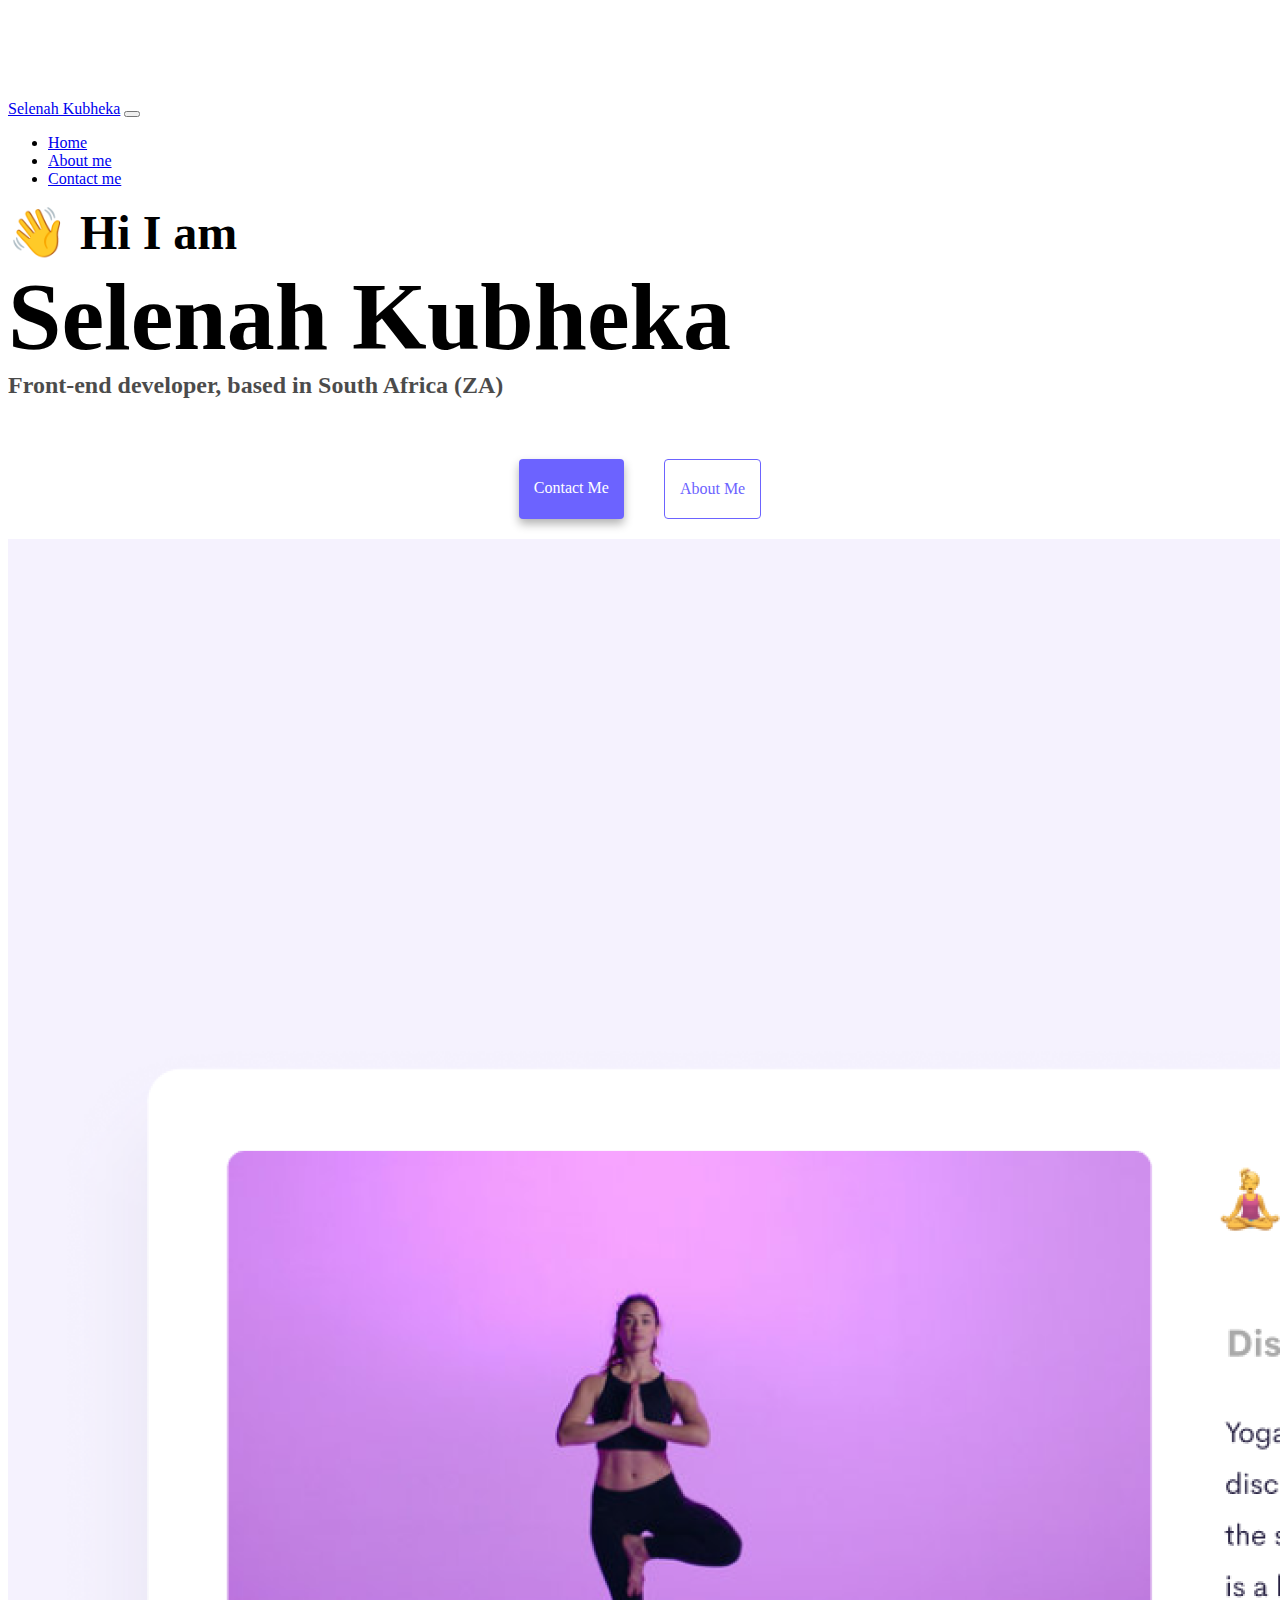
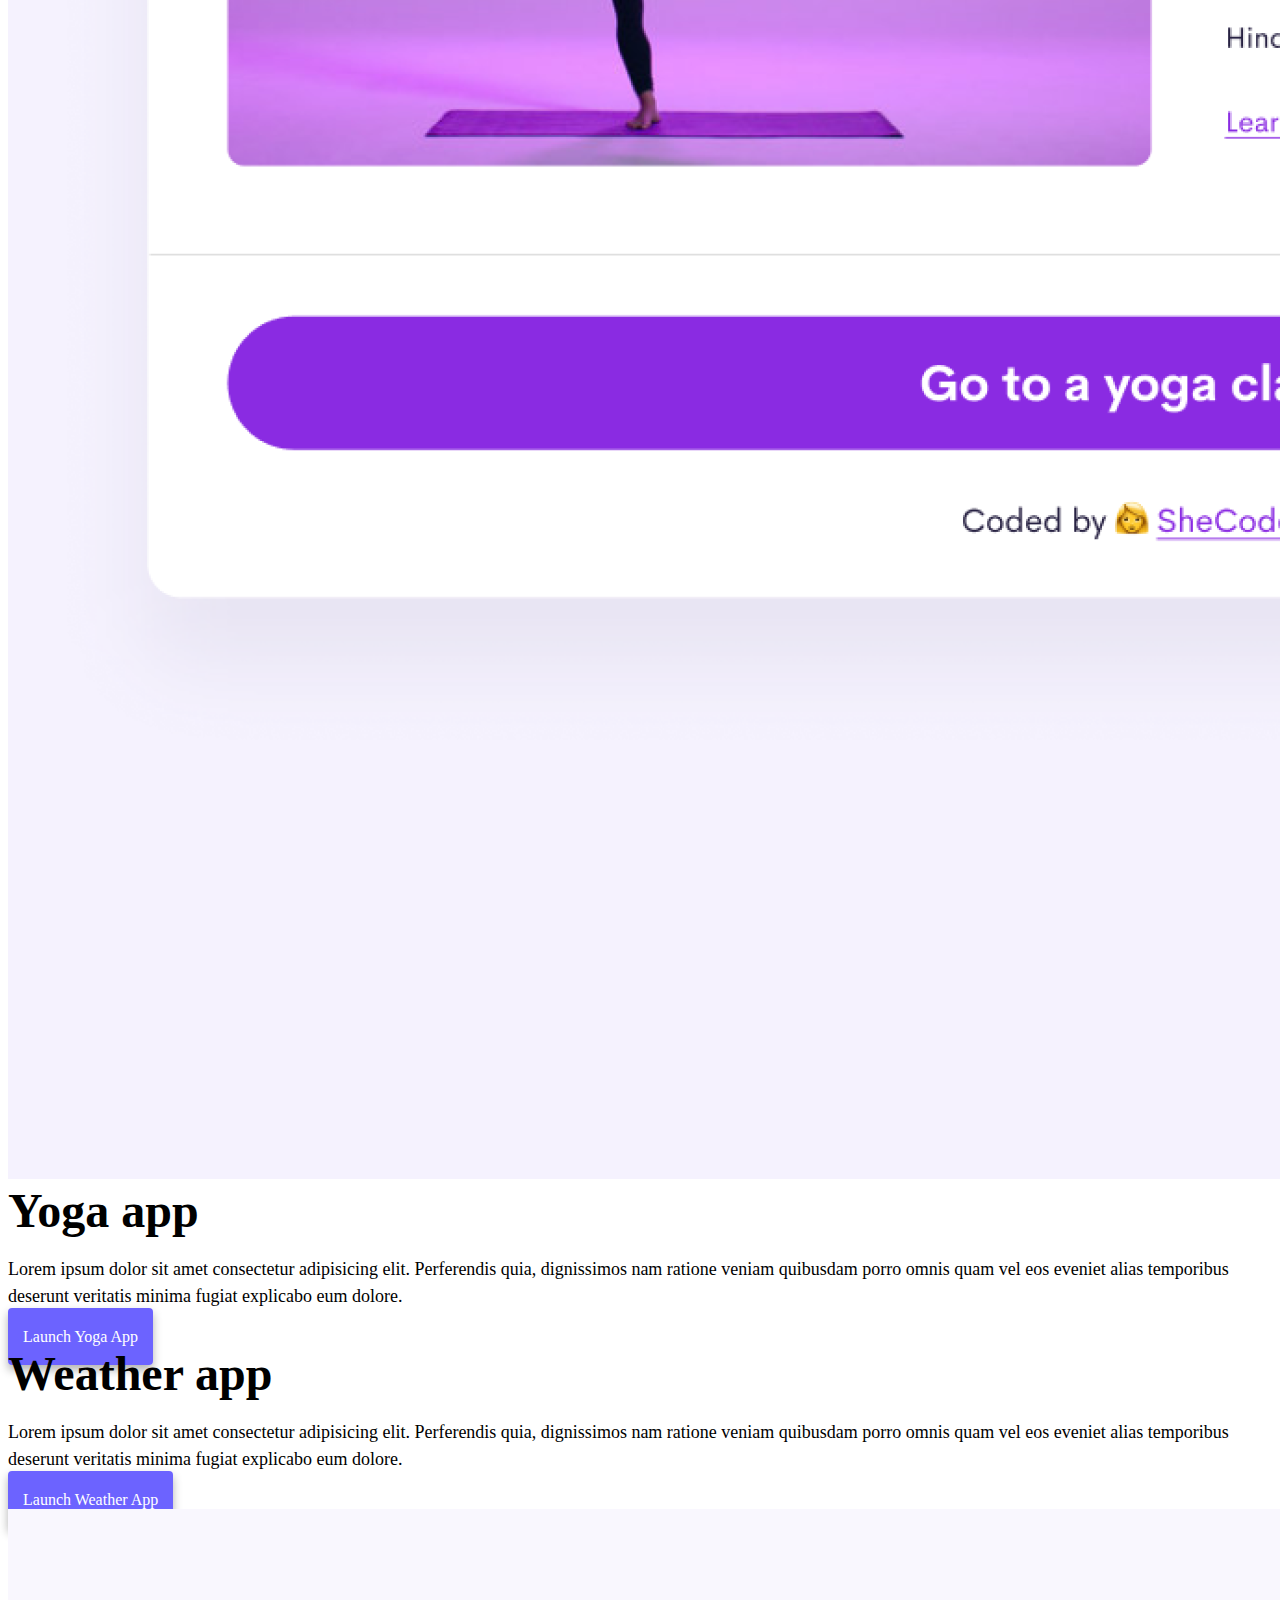
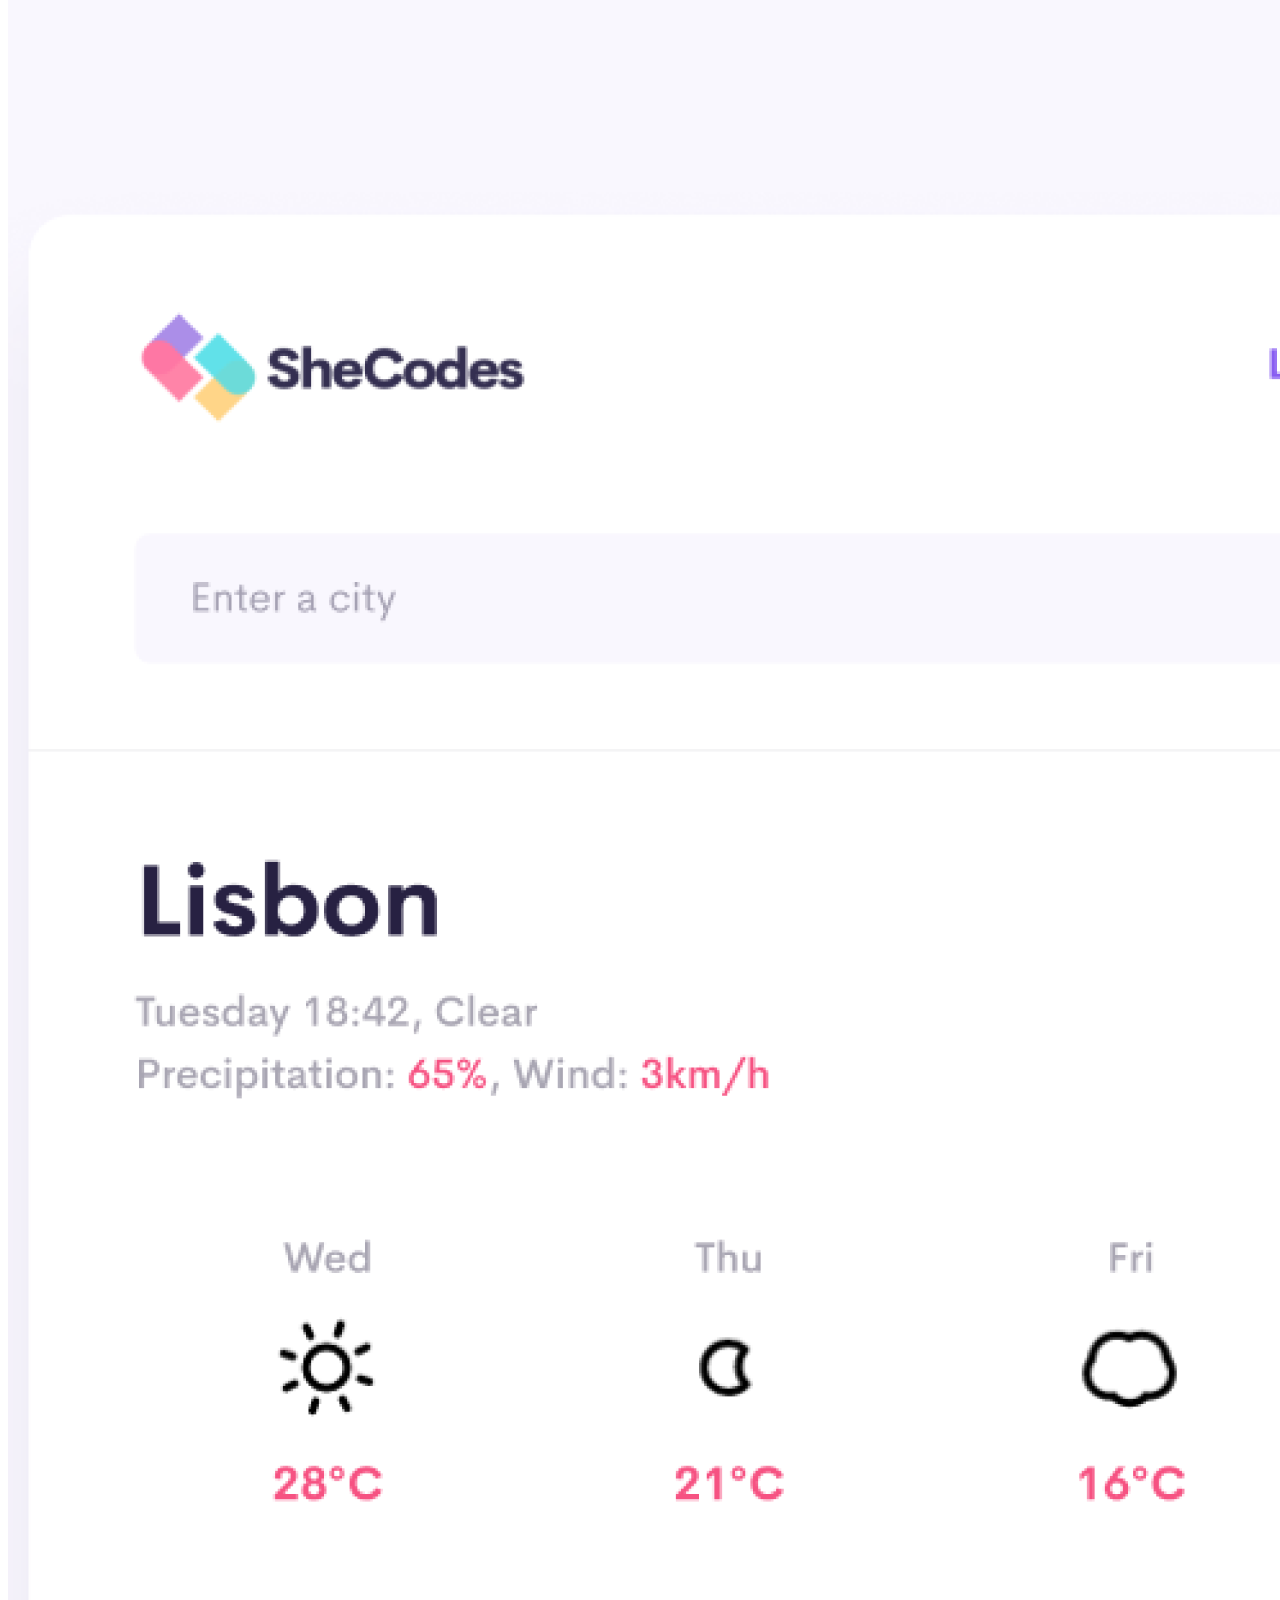
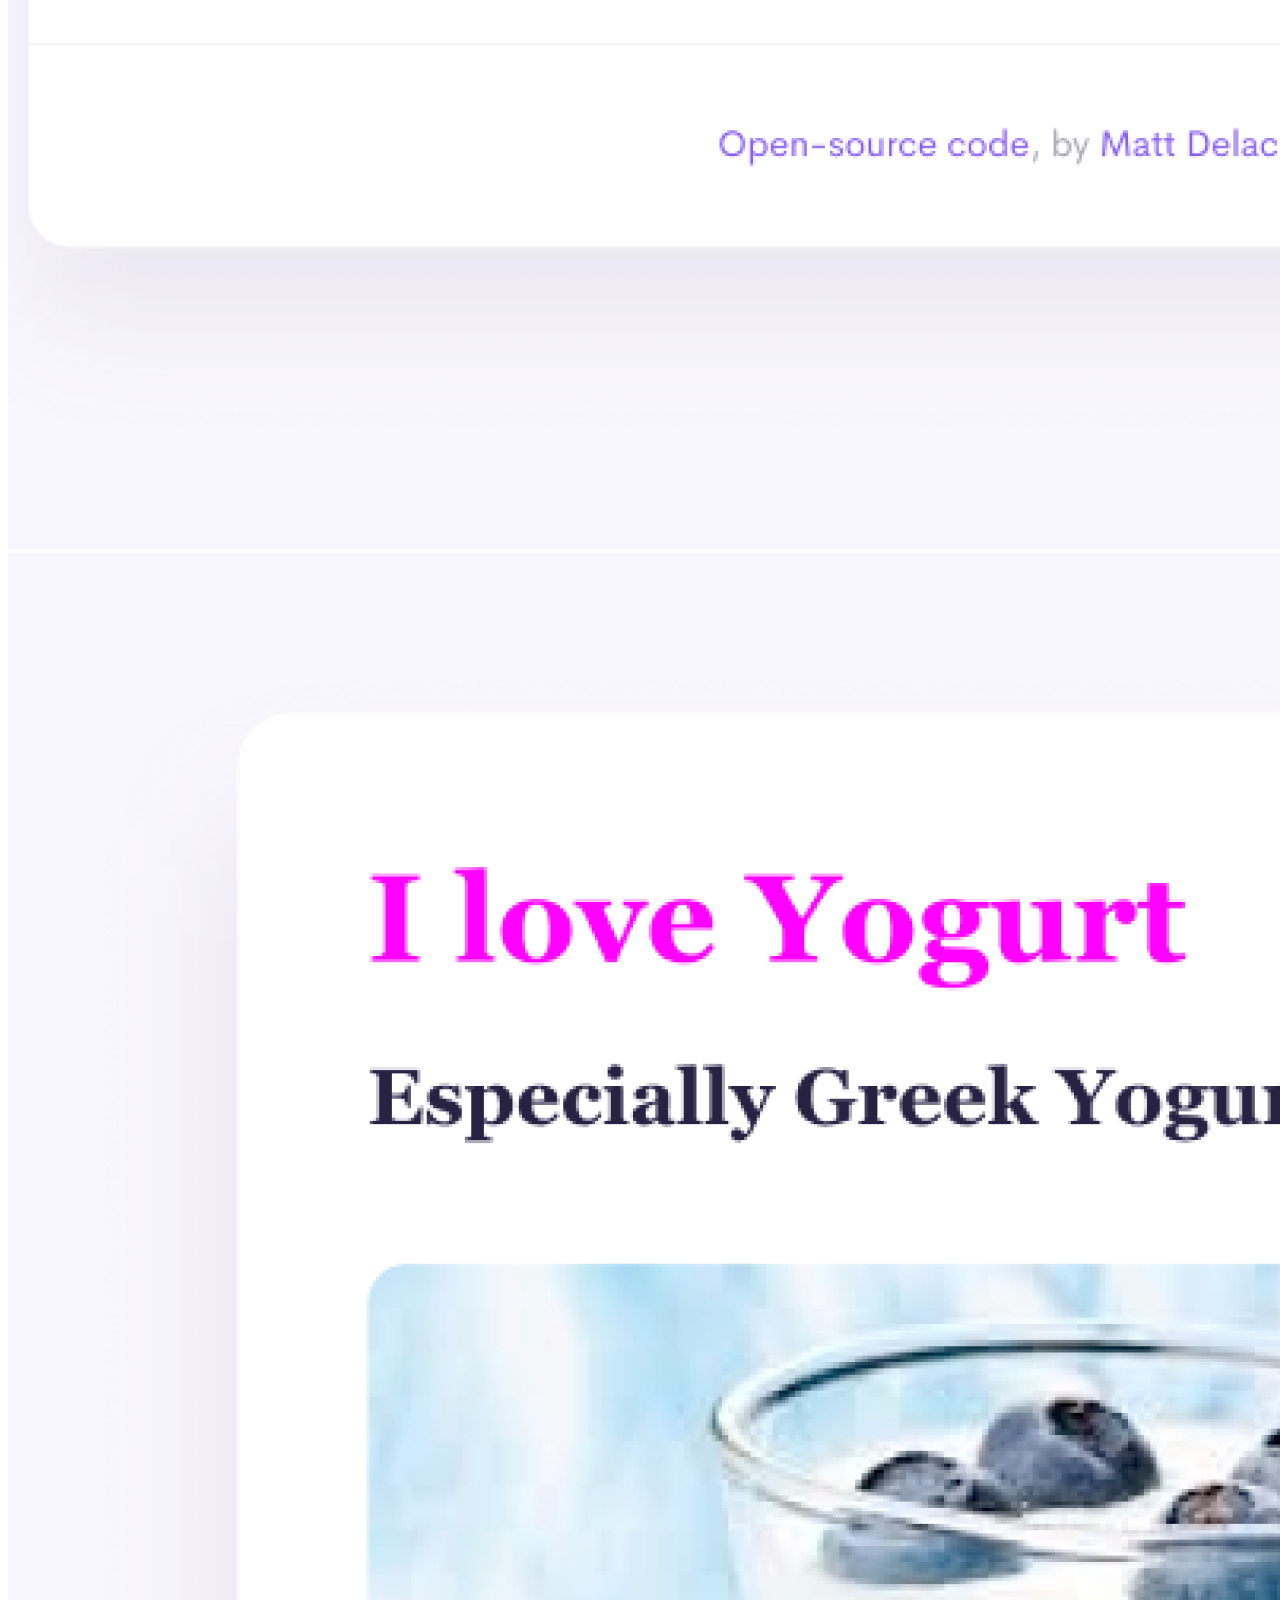
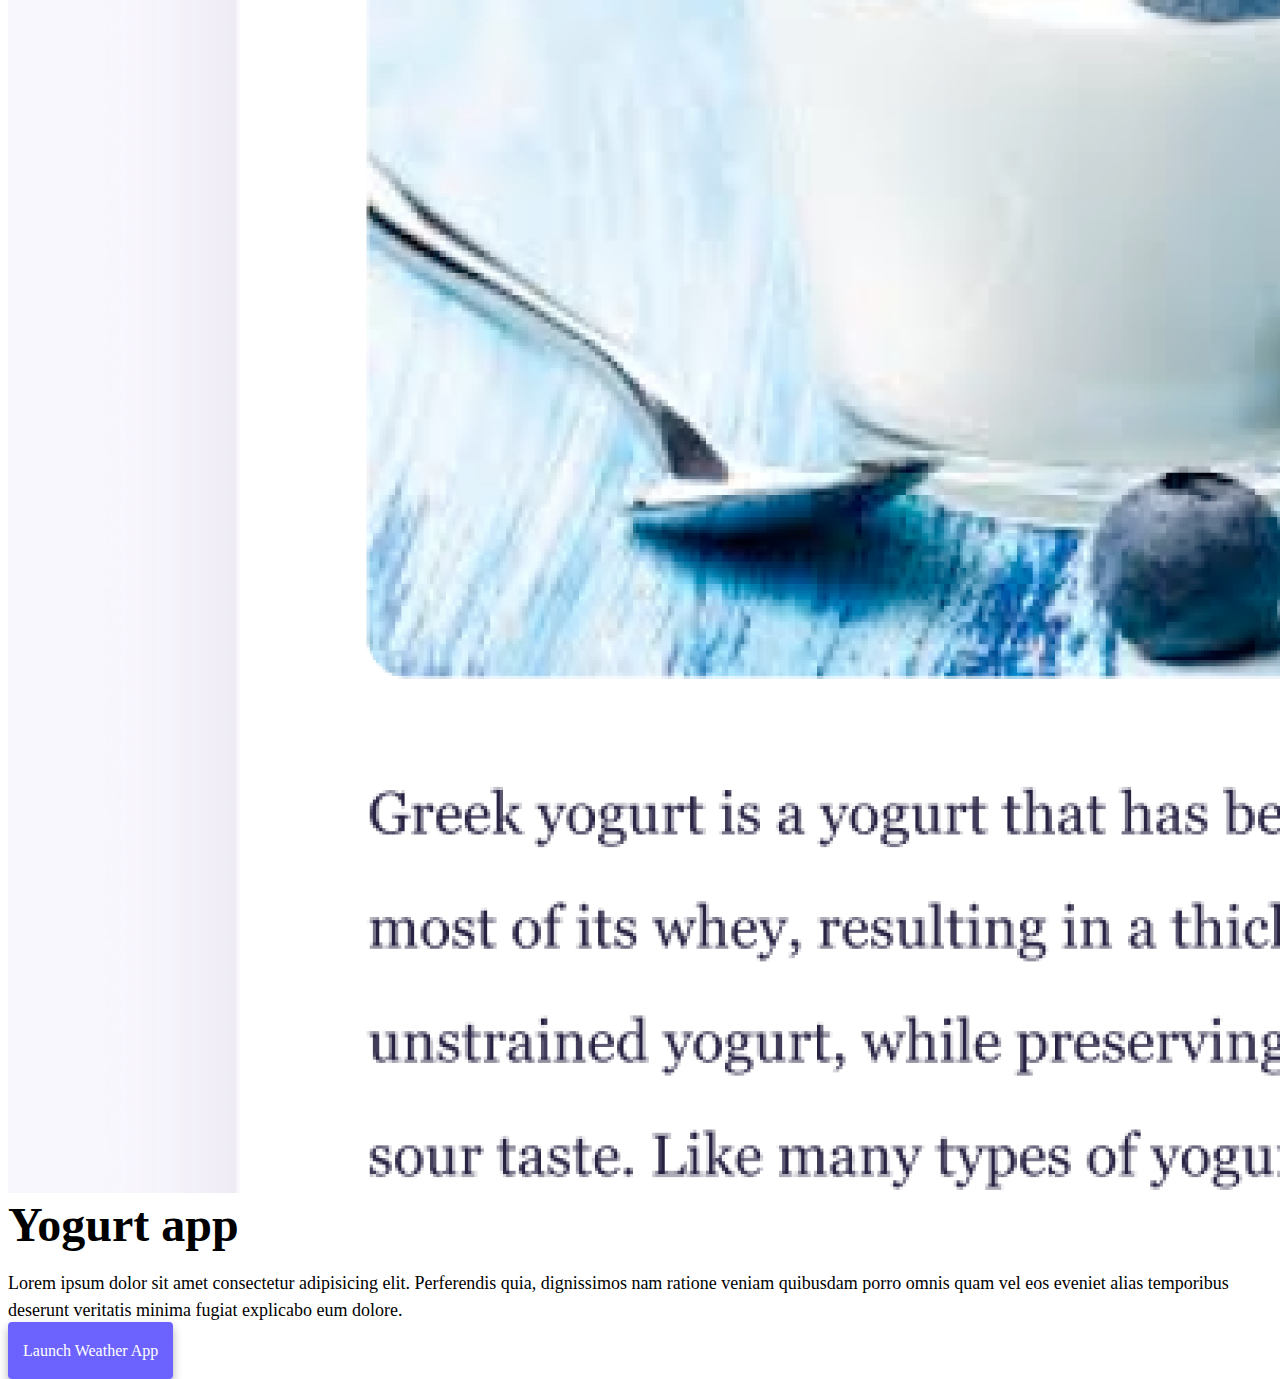
<file: index.html>
<!DOCTYPE html>
<html lang="en">
  <head>
    <meta charset="UTF-8" />
    <meta http-equiv="X-UA-Compatible" content="IE=edge" />
    <meta name="viewport" content="width=device-width, initial-scale=1.0" />
    <meta name="description" content="Services offered in being a developer.">
    <meta name="keywords" content="weather information, yoga information, yogurt information, developer services">
    </meta>
    <title>Selenah Kubheka – Front-End Developer Portfolio</title>
    <link
      href="https://cdn.jsdelivr.net/npm/bootstrap@5.0.0-beta2/dist/css/bootstrap.min.css"
      rel="stylesheet"
      integrity="sha384-BmbxuPwQa2lc/FVzBcNJ7UAyJxM6wuqIj61tLrc4wSX0szH/Ev+nYRRuWlolflfl"
      crossorigin="anonymous"
    />
    <script
      src="https://cdn.jsdelivr.net/npm/bootstrap@5.0.0-beta2/dist/js/bootstrap.bundle.min.js"
      integrity="sha384-b5kHyXgcpbZJO/tY9Ul7kGkf1S0CWuKcCD38l8YkeH8z8QjE0GmW1gYU5S9FOnJ0"
      crossorigin="anonymous"
    ></script>
    <link rel="stylesheet" href="style.css" />
  </head>
  <body>
    <nav class="navbar navbar-expand-lg navbar-light bg-light fixed-top">
      <div class="container">
        <a class="navbar-brand" href="index.html">Selenah Kubheka</a>
        <button
          class="navbar-toggler"
          type="button"
          data-bs-toggle="collapse"
          data-bs-target="#navbarNav"
          aria-controls="navbarNav"
          aria-expanded="false"
          aria-label="Toggle navigation"
        >
          <span class="navbar-toggler-icon"></span>
        </button>
        <div class="collapse navbar-collapse" id="navbarNav">
          <ul class="navbar-nav">
            <li class="nav-item">
              <a class="nav-link active" aria-current="page" href="index.html"
                >Home</a
              >
            </li>
            <li class="nav-item">
              <a class="nav-link" href="about.html">About me</a>
            </li>
            <li class="nav-item">
              <a class="nav-link" href="about.html#contact">Contact me</a>
            </li>
          </ul>
        </div>
      </div>
    </nav>
    <h2 class="text-center">👋 Hi I am</h2>
    <h1 class="text-center">Selenah Kubheka</h1>
    <h3 class="text-center">Front-end developer, based in South Africa (ZA)
    </h3>
    <div class="navigation-links mb-5">
      <a href="about.html#contact" class="primary-link">Contact me</a>
      <a href="about.html" class="secondary-link">About me</a>
    </div>
    <div class="container">
      <div class="row">
        <div class="col-6">
          <img src="images/yoga.png" class="img-fluid rounded" alt="woman doing yoga" />
        </div>
        <div class="col-6">
          <h2 class="mb-3">Yoga app</h2>
          <p>
            Lorem ipsum dolor sit amet consectetur adipisicing elit. Perferendis
            quia, dignissimos nam ratione veniam quibusdam porro omnis quam vel
            eos eveniet alias temporibus deserunt veritatis minima fugiat
            explicabo eum dolore.
          </p>
          <div class="mt-5">
            <a href="#" class="primary-link project-link">Launch Yoga App</a>
          </div>
        </div>
      </div>
      <div class="row mt-5">
        <div class="col-6">
          <h2 class="mb-3">Weather app</h2>
          <p>
            Lorem ipsum dolor sit amet consectetur adipisicing elit. Perferendis
            quia, dignissimos nam ratione veniam quibusdam porro omnis quam vel
            eos eveniet alias temporibus deserunt veritatis minima fugiat
            explicabo eum dolore.
          </p>
          <div class="mt-5">
            <a href="#" class="primary-link project-link">Launch Weather App</a>
          </div>
        </div>
        <div class="col-6">
          <img src="images/weather.png" class="img-fluid rounded" alt="weather app details" />
        </div>
      </div>
      <div class="row mt-5">
        <div class="col-6">
          <img src="images/yogurt.png" class="img-fluid rounded" alt="a cup of dessert made with yogurt" />
        </div>
        <div class="col-6">
          <h2 class="mb-3">Yogurt app</h2>
          <p>
            Lorem ipsum dolor sit amet consectetur adipisicing elit. Perferendis
            quia, dignissimos nam ratione veniam quibusdam porro omnis quam vel
            eos eveniet alias temporibus deserunt veritatis minima fugiat
            explicabo eum dolore.
          </p>
          <div class="mt-5">
            <a href="#" class="primary-link project-link">Launch Weather App</a>
          </div>
        </div>
      </div>
    </div>
  </body>
</html>
</file>
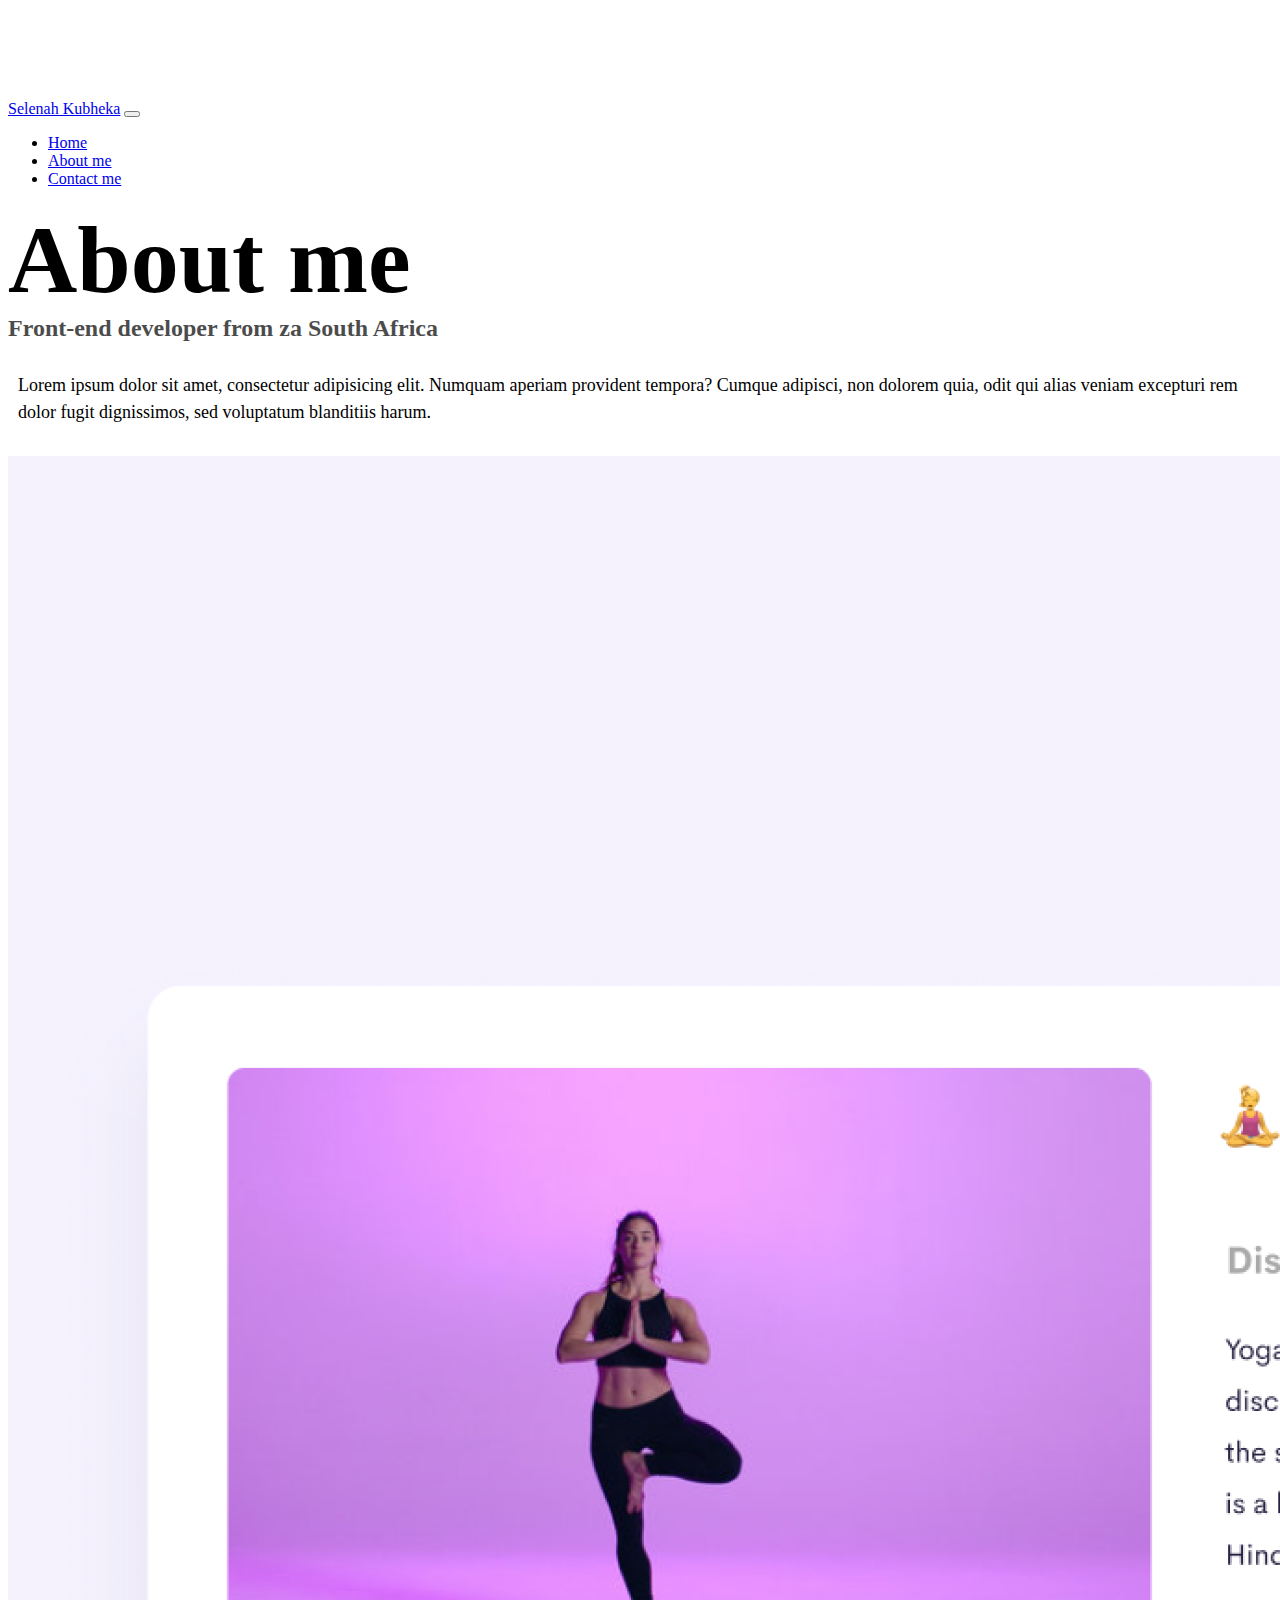
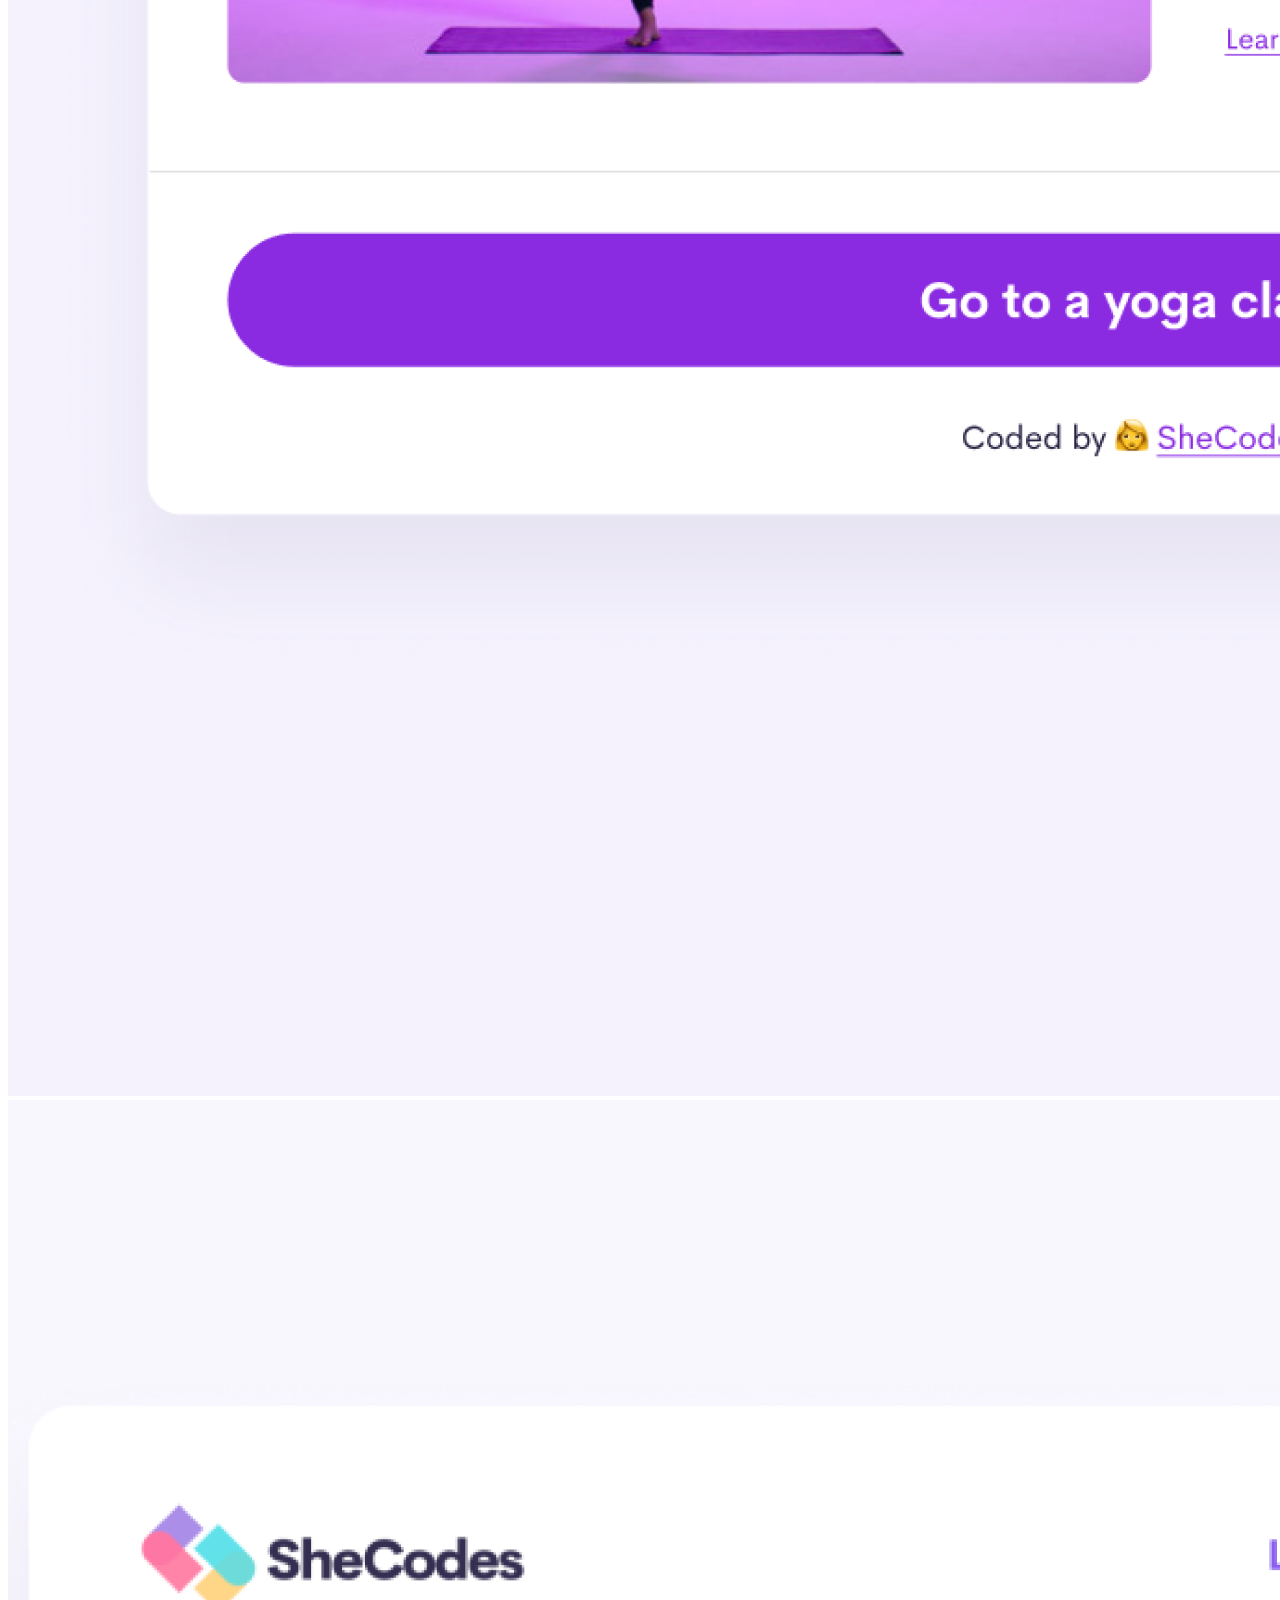
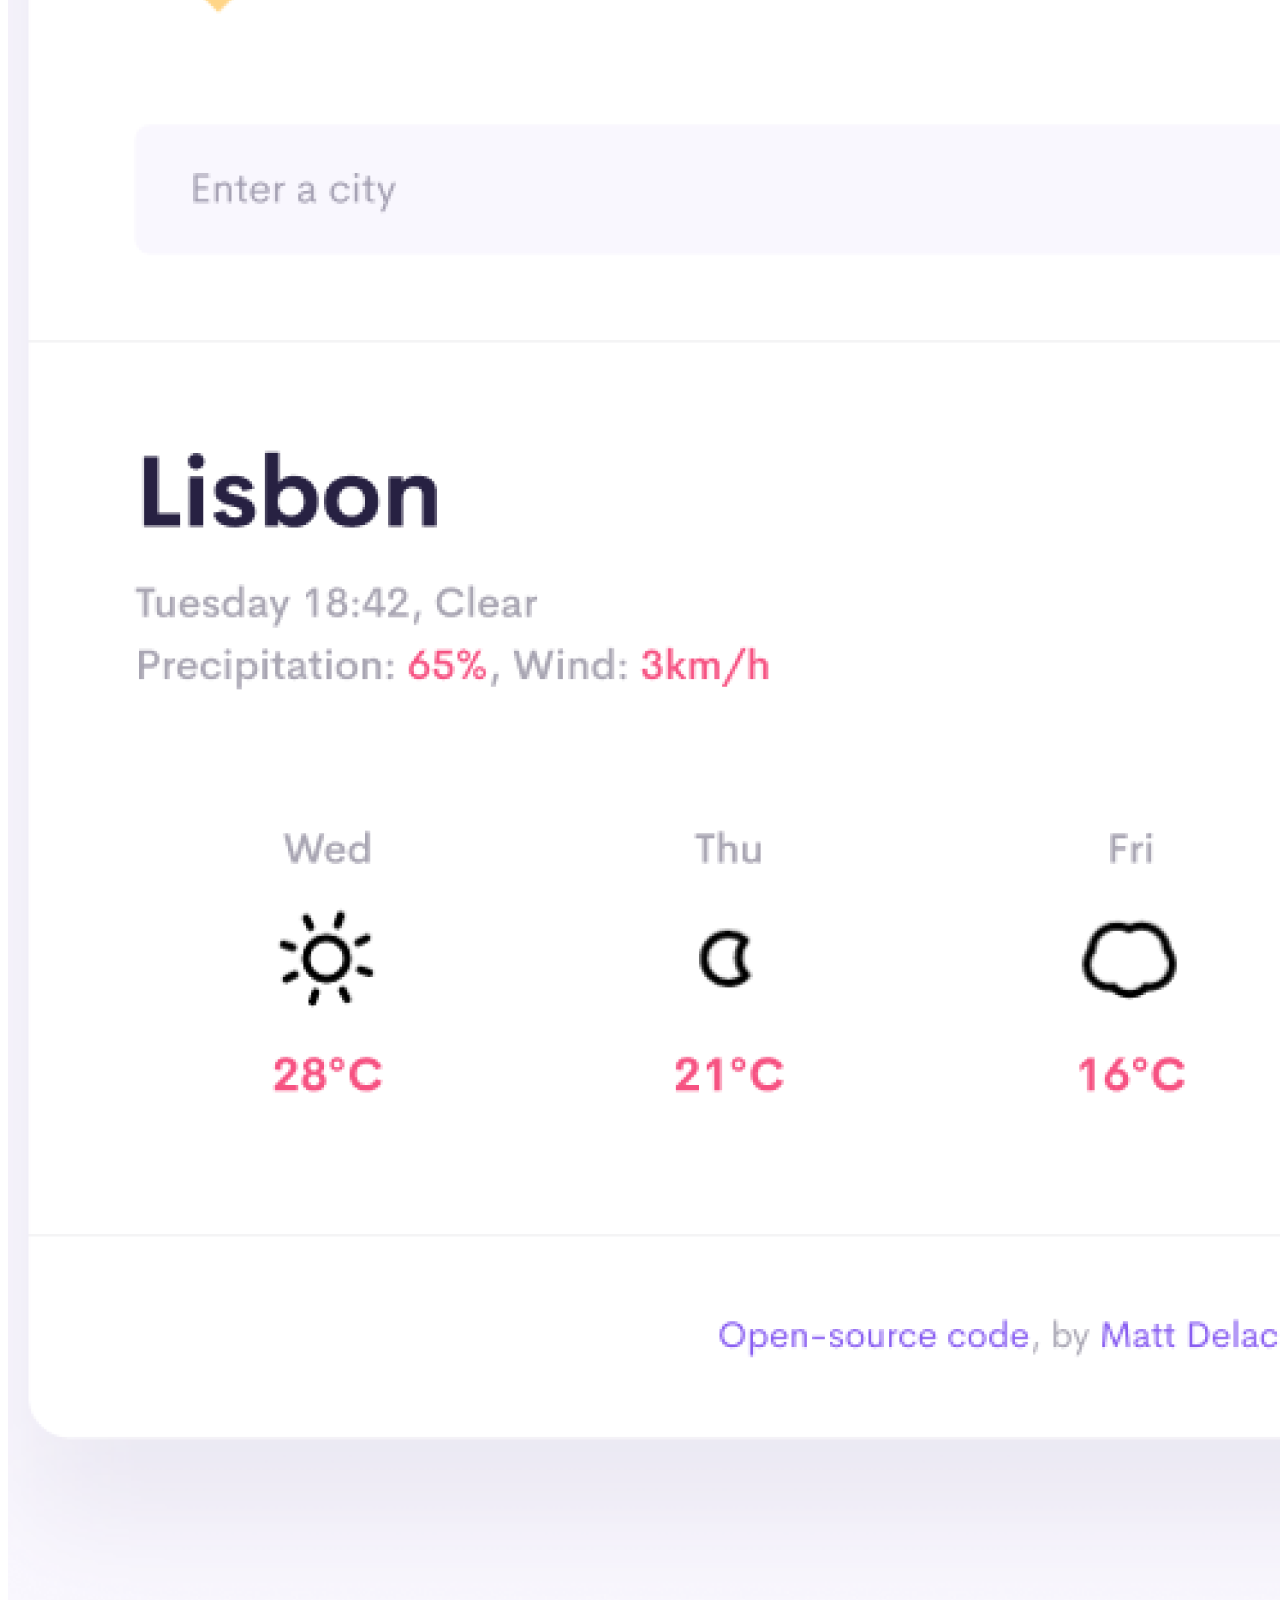
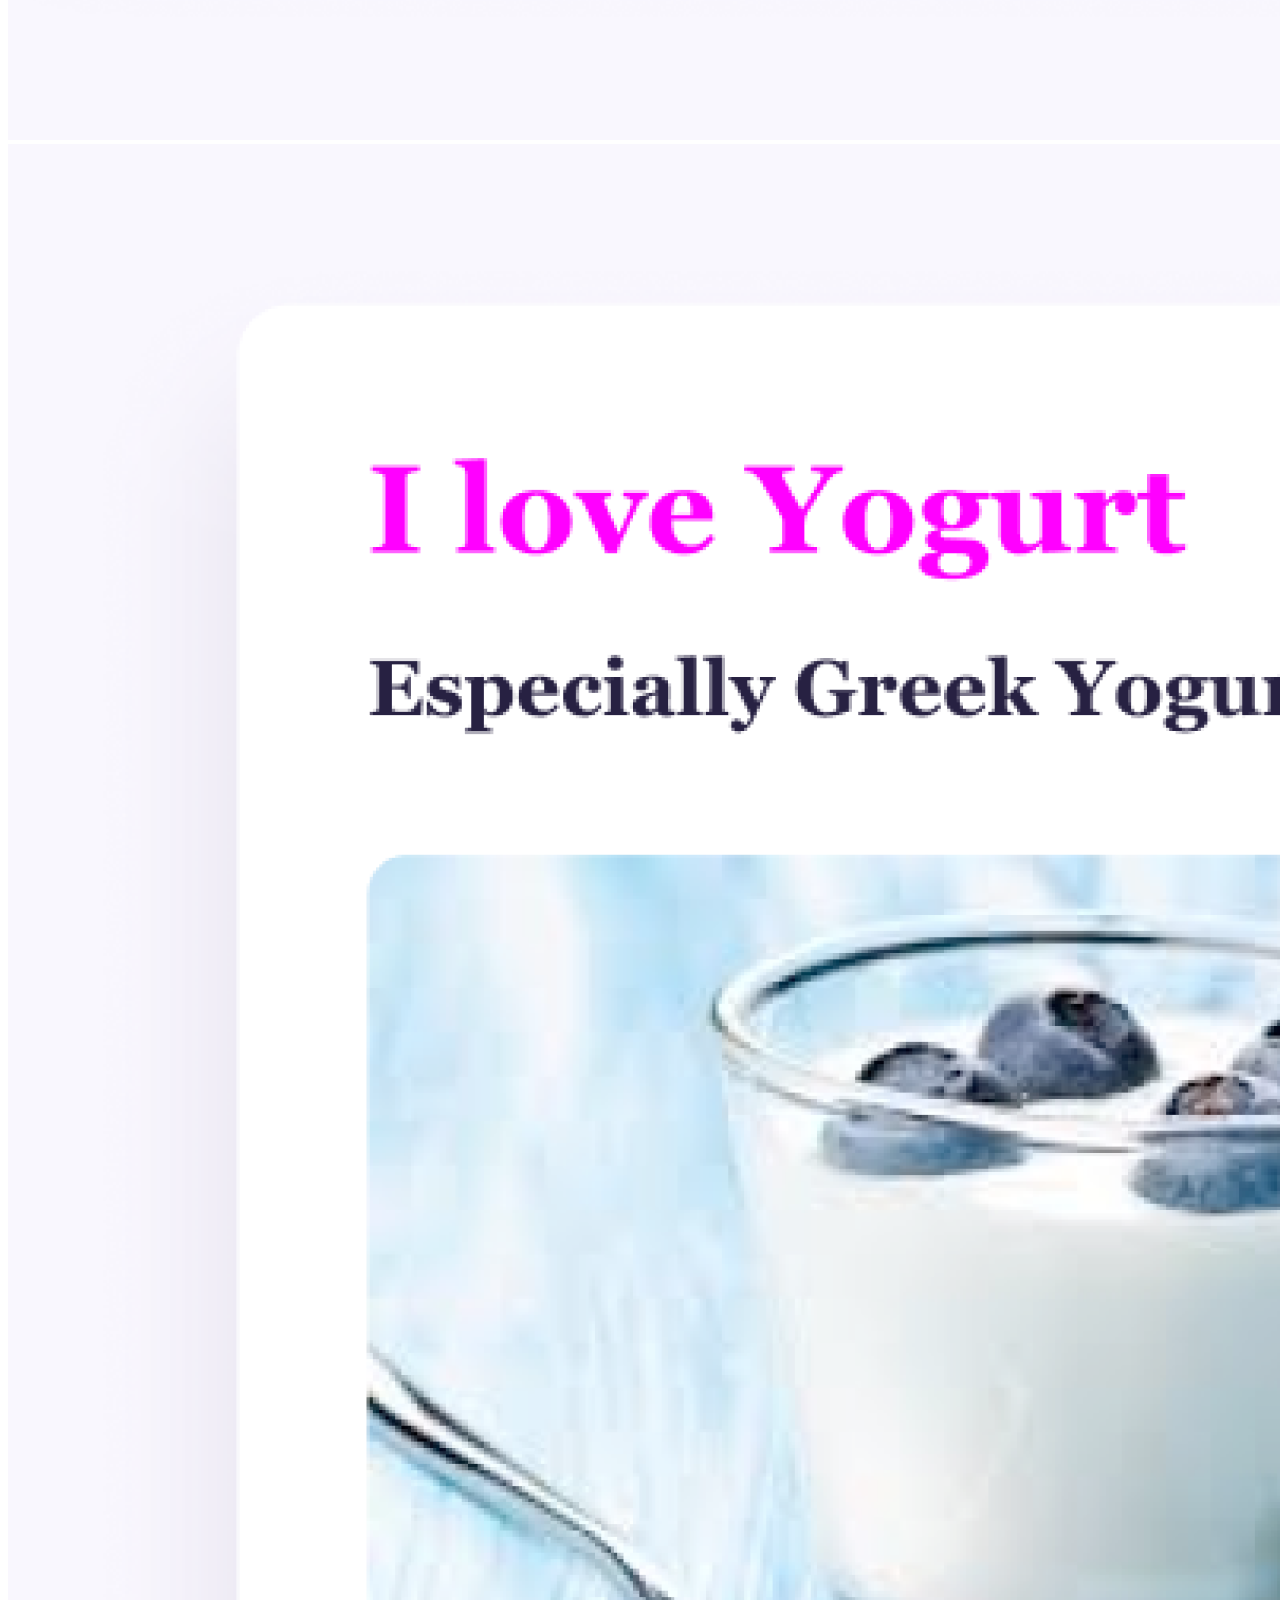
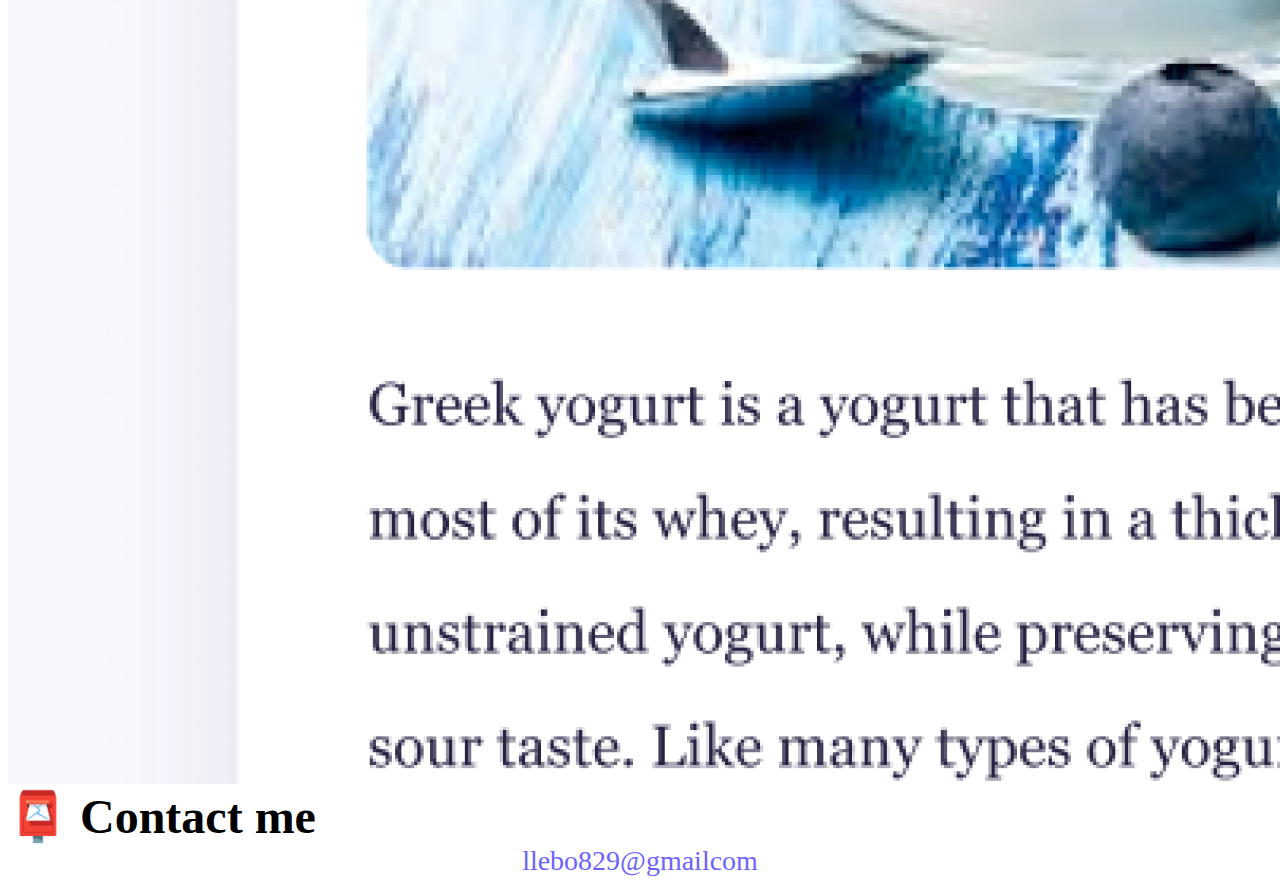
<file: about.html>
<!DOCTYPE html>
<html lang="en">
  <head>
    <meta charset="UTF-8" />
    <meta http-equiv="X-UA-Compatible" content="IE=edge" />
    <meta name="viewport" content="width=device-width, initial-scale=1.0" />
    <meta name="description" content="Services offered in being a developer." />
    <meta
      name="keywords"
      content="weather information, yoga information,yogurt information, developer services"
    />
    <link
      href="https://cdn.jsdelivr.net/npm/bootstrap@5.0.0-beta2/dist/css/bootstrap.min.css"
      rel="stylesheet"
      integrity="sha384-BmbxuPwQa2lc/FVzBcNJ7UAyJxM6wuqIj61tLrc4wSX0szH/Ev+nYRRuWlolflfl"
      crossorigin="anonymous"
    />
    <script
      src="https://cdn.jsdelivr.net/npm/bootstrap@5.0.0-beta2/dist/js/bootstrap.bundle.min.js"
      integrity="sha384-b5kHyXgcpbZJO/tY9Ul7kGkf1S0CWuKcCD38l8YkeH8z8QjE0GmW1gYU5S9FOnJ0"
      crossorigin="anonymous"
    ></script>
    <link rel="stylesheet" href="style.css" />
    <title>More information about what is being offered by a developer</title>
  </head>
  <body>
    <nav class="navbar navbar-expand-lg navbar-light bg-light fixed-top">
      <div class="container">
        <a class="navbar-brand" href="index.html">Selenah Kubheka</a>
        <button
          class="navbar-toggler"
          type="button"
          data-bs-toggle="collapse"
          data-bs-target="#navbarNav"
          aria-controls="navbarNav"
          aria-expanded="false"
          aria-label="Toggle navigation"
        >
          <span class="navbar-toggler-icon"></span>
        </button>
        <div class="collapse navbar-collapse" id="navbarNav">
          <ul class="navbar-nav">
            <li class="nav-item">
              <a class="nav-link" aria-current="page" href="index.html">Home</a>
            </li>
            <li class="nav-item">
              <a class="nav-link active" href="about.html">About me</a>
            </li>
            <li class="nav-item">
              <a class="nav-link" href="about.html#contact">Contact me</a>
            </li>
          </ul>
        </div>
      </div>
    </nav>
    <h1 class="text-center">About me</h1>
    <h3 class="text-center">Front-end developer from za South Africa</h3>
    <div class="about-paragraphs text-center">
      <p>
        Lorem ipsum dolor sit amet, consectetur adipisicing elit. Numquam
        aperiam provident tempora? Cumque adipisci, non dolorem quia, odit qui
        alias veniam excepturi rem dolor fugit dignissimos, sed voluptatum
        blanditiis harum.
      </p>
    </div>
    <div class="container">
      <div class="row">
        <div class="col-sm-4">
          <img src="images/yoga.png" class="img-fluid p-2 shadow rounded"
          alt="woman doing yoga />
        </div>
        <div class="col-sm-4">
          <img
            src="images/weather.png"
            class="img-fluid p-2 shadow rounded"
            alt="weather app details"
          />
        </div>
        <div class="col-sm-4">
          <img
            src="images/yogurt.png"
            class="img-fluid p-2 shadow rounded"
            alt="a cup of dessert made with yogurt"
          />
        </div>
      </div>
    </div>
    <div id="contact" class="mt-5">
      <h2 class="text-center">📮 Contact me</h2>
      <a href="mailto:llebo829@gmailcom" class="email-link">
        llebo829@gmailcom</a
      >
    </div>
  </body>
</html>
</file>
<file: style.css>
:root {
  --primary-color: #6c63ff;
  --secondary-color: #f5f2fe;
  --box-shadow: 0 5px 10px rgba(0, 0, 0, 0.3);
}

body {
  margin-top: 100px;
}

h1,
h2,
h3 {
  margin: 0;
}

h1 {
  font-size: 96px;
}

h2 {
  font-size: 48px;
}

h3 {
  font-size: 24px;
  opacity: 0.7;
}

p {
  font-size: 18px;
  line-height: 1.5;
}

.navigation-links {
  display: flex;
  margin-top: 40px;
  justify-content: center;
}

.navigation-links a {
  margin: 20px;
}

.primary-link {
  border-radius: 4px;
  padding: 20px 15px;
  text-decoration: none;
  text-transform: capitalize;
  background: var(--primary-color);
  box-shadow: var(--box-shadow);
  color: white;
}

.secondary-link {
  border-radius: 4px;
  padding: 20px 15px;
  text-decoration: none;
  text-transform: capitalize;
  color: var(--primary-color);
  border: 1px solid var(--primary-color);
}

.homepage-link {
  color: var(--primary-color);
  text-align: center;
  display: block;
}

.about-paragraphs {
  margin: 30px 0;
}

.about-paragraphs p {
  margin: 10px;
}

.email-link {
  display: flex;
  justify-content: center;
  color: var(--primary-color);
  font-size: 28px;
  text-decoration: none;
}

.email-link:hover {
  text-decoration: underline;
}
@media (max-width: 576px) {
  h1 {
    font-size: 48px;
    line-height: 1.5;
  }

  h2 {
    font-size: 32px;
    text-align: center;
  }

  p {
    text-align: center;
  }
  .@media (max-width: 576px) {
    h1 {
      font-size: 48px;
      line-height: 1.5;
    }

    h2 {
      font-size: 32px;
      text-align: center;
    }

    p {
      text-align: center;
    }

    .project-link {
      display: block;
      text-align: center;
      margin: 0 20px;
    }
  }
}
</file>
